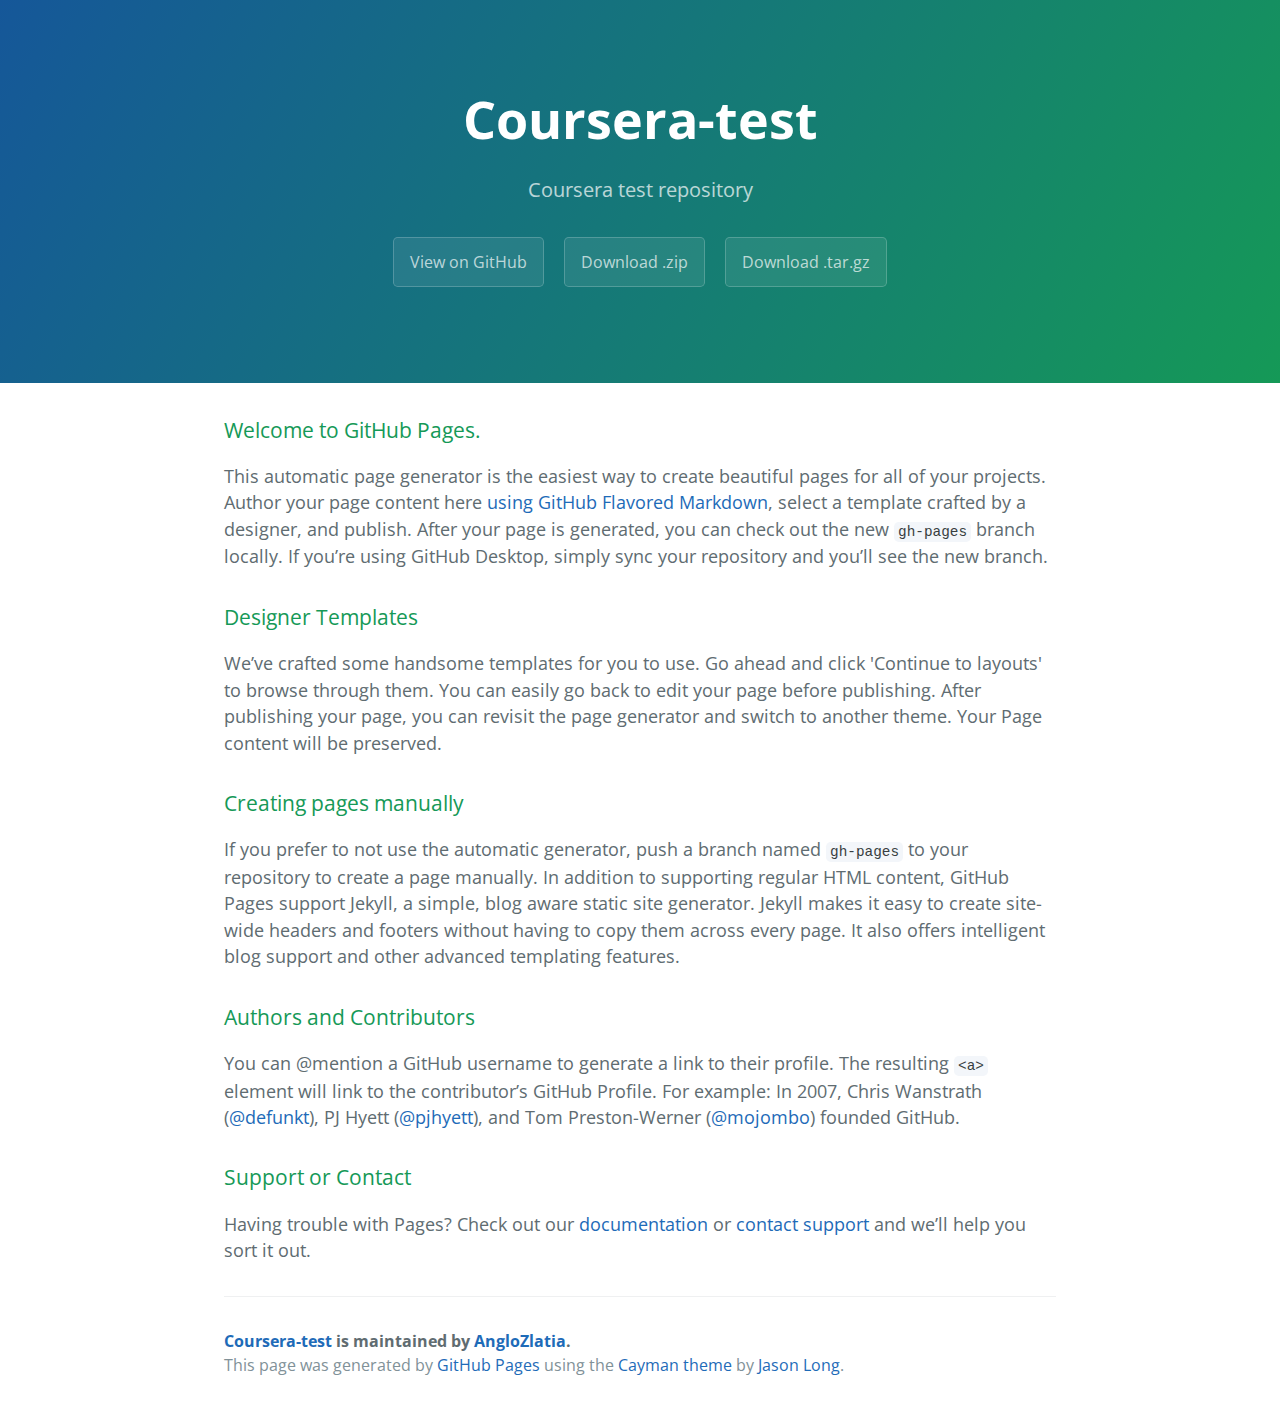
<file: index.html>
<!DOCTYPE html>
<html lang="en-us">
  <head>
    <meta charset="UTF-8">
    <title>Coursera-test by AngloZlatia</title>
    <meta name="viewport" content="width=device-width, initial-scale=1">
    <link rel="stylesheet" type="text/css" href="stylesheets/normalize.css" media="screen">
    <link href='https://fonts.googleapis.com/css?family=Open+Sans:400,700' rel='stylesheet' type='text/css'>
    <link rel="stylesheet" type="text/css" href="stylesheets/stylesheet.css" media="screen">
    <link rel="stylesheet" type="text/css" href="stylesheets/github-light.css" media="screen">
  </head>
  <body>
    <section class="page-header">
      <h1 class="project-name">Coursera-test</h1>
      <h2 class="project-tagline">Coursera test repository</h2>
      <a href="https://github.com/AngloZlatia/coursera-test" class="btn">View on GitHub</a>
      <a href="https://github.com/AngloZlatia/coursera-test/zipball/master" class="btn">Download .zip</a>
      <a href="https://github.com/AngloZlatia/coursera-test/tarball/master" class="btn">Download .tar.gz</a>
    </section>

    <section class="main-content">
      <h3>
<a id="welcome-to-github-pages" class="anchor" href="#welcome-to-github-pages" aria-hidden="true"><span aria-hidden="true" class="octicon octicon-link"></span></a>Welcome to GitHub Pages.</h3>

<p>This automatic page generator is the easiest way to create beautiful pages for all of your projects. Author your page content here <a href="https://guides.github.com/features/mastering-markdown/">using GitHub Flavored Markdown</a>, select a template crafted by a designer, and publish. After your page is generated, you can check out the new <code>gh-pages</code> branch locally. If you’re using GitHub Desktop, simply sync your repository and you’ll see the new branch.</p>

<h3>
<a id="designer-templates" class="anchor" href="#designer-templates" aria-hidden="true"><span aria-hidden="true" class="octicon octicon-link"></span></a>Designer Templates</h3>

<p>We’ve crafted some handsome templates for you to use. Go ahead and click 'Continue to layouts' to browse through them. You can easily go back to edit your page before publishing. After publishing your page, you can revisit the page generator and switch to another theme. Your Page content will be preserved.</p>

<h3>
<a id="creating-pages-manually" class="anchor" href="#creating-pages-manually" aria-hidden="true"><span aria-hidden="true" class="octicon octicon-link"></span></a>Creating pages manually</h3>

<p>If you prefer to not use the automatic generator, push a branch named <code>gh-pages</code> to your repository to create a page manually. In addition to supporting regular HTML content, GitHub Pages support Jekyll, a simple, blog aware static site generator. Jekyll makes it easy to create site-wide headers and footers without having to copy them across every page. It also offers intelligent blog support and other advanced templating features.</p>

<h3>
<a id="authors-and-contributors" class="anchor" href="#authors-and-contributors" aria-hidden="true"><span aria-hidden="true" class="octicon octicon-link"></span></a>Authors and Contributors</h3>

<p>You can @mention a GitHub username to generate a link to their profile. The resulting <code>&lt;a&gt;</code> element will link to the contributor’s GitHub Profile. For example: In 2007, Chris Wanstrath (<a href="https://github.com/defunkt" class="user-mention">@defunkt</a>), PJ Hyett (<a href="https://github.com/pjhyett" class="user-mention">@pjhyett</a>), and Tom Preston-Werner (<a href="https://github.com/mojombo" class="user-mention">@mojombo</a>) founded GitHub.</p>

<h3>
<a id="support-or-contact" class="anchor" href="#support-or-contact" aria-hidden="true"><span aria-hidden="true" class="octicon octicon-link"></span></a>Support or Contact</h3>

<p>Having trouble with Pages? Check out our <a href="https://help.github.com/pages">documentation</a> or <a href="https://github.com/contact">contact support</a> and we’ll help you sort it out.</p>

      <footer class="site-footer">
        <span class="site-footer-owner"><a href="https://github.com/AngloZlatia/coursera-test">Coursera-test</a> is maintained by <a href="https://github.com/AngloZlatia">AngloZlatia</a>.</span>

        <span class="site-footer-credits">This page was generated by <a href="https://pages.github.com">GitHub Pages</a> using the <a href="https://github.com/jasonlong/cayman-theme">Cayman theme</a> by <a href="https://twitter.com/jasonlong">Jason Long</a>.</span>
      </footer>

    </section>

  
  </body>
</html>
</file>
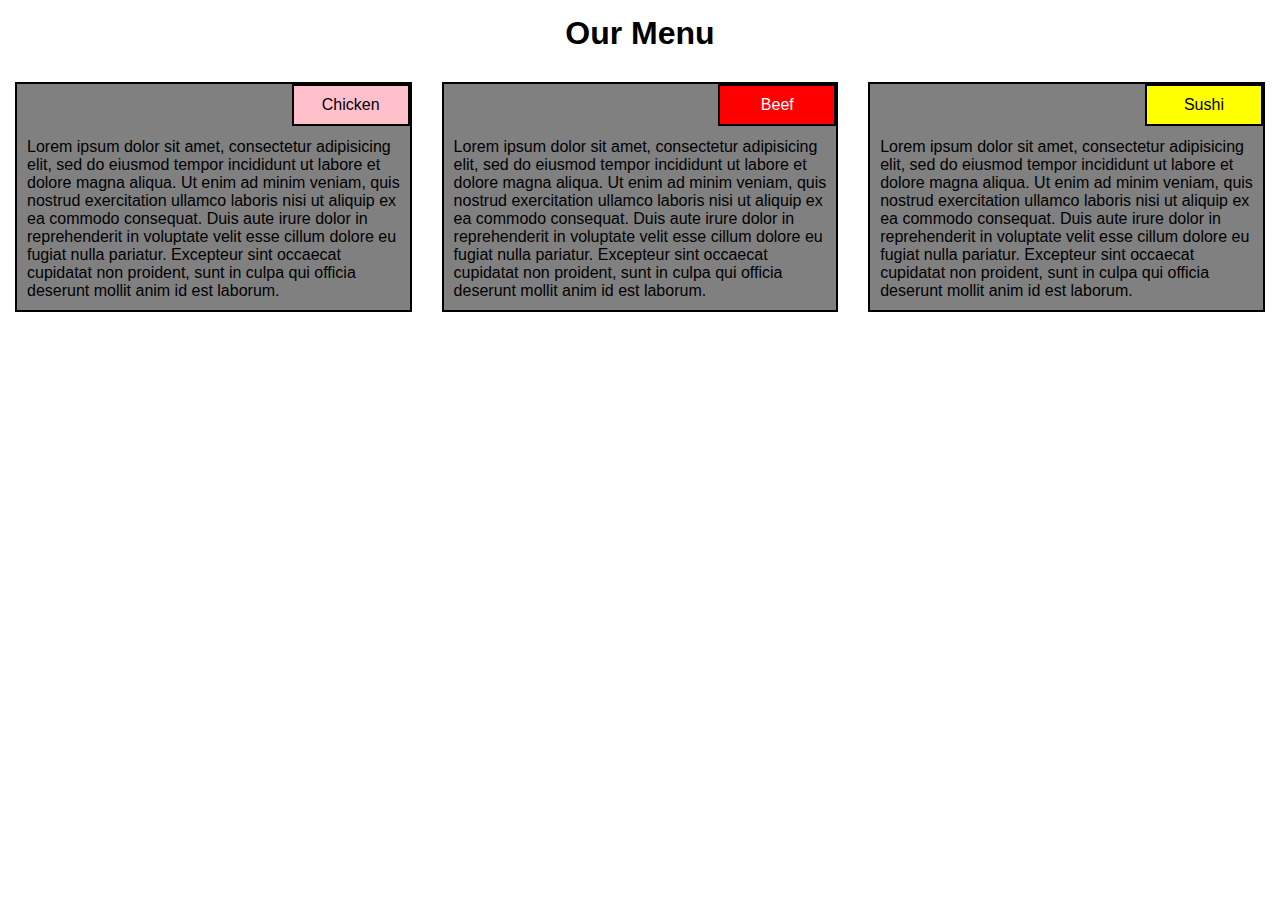
<file: module2-solution/index.html>
<!DOCTYPE html>
<html>
<head>
	<title>Assignment Solution for Module 2</title>
	<meta charset="utf-8">
	<meta name="viewport" content="width=device-width, initial-scale=1">
	<link rel="stylesheet" type="text/css" href="css/styles.css">
</head>
<body>
	<div class="header">
		<h1>Our Menu</h1>
	</div>
	<div class="row">
		<div class="col-lg-4 col-md-6">
			<div class="boxcontent">
				<p class="p1pink">Chicken</p>
				<p class="p2">Lorem ipsum dolor sit amet, consectetur adipisicing elit, sed do eiusmod
				tempor incididunt ut labore et dolore magna aliqua. Ut enim ad minim veniam,
				quis nostrud exercitation ullamco laboris nisi ut aliquip ex ea commodo
				consequat. Duis aute irure dolor in reprehenderit in voluptate velit esse
				cillum dolore eu fugiat nulla pariatur. Excepteur sint occaecat cupidatat non
				proident, sunt in culpa qui officia deserunt mollit anim id est laborum.</p>
			</div>
		</div>
		<div class="col-lg-4 col-md-6">
			<div class="boxcontent">
				<p class="p1red">Beef</p>
				<p class="p2">Lorem ipsum dolor sit amet, consectetur adipisicing elit, sed do eiusmod
				tempor incididunt ut labore et dolore magna aliqua. Ut enim ad minim veniam,
				quis nostrud exercitation ullamco laboris nisi ut aliquip ex ea commodo
				consequat. Duis aute irure dolor in reprehenderit in voluptate velit esse
				cillum dolore eu fugiat nulla pariatur. Excepteur sint occaecat cupidatat non
				proident, sunt in culpa qui officia deserunt mollit anim id est laborum.</p>
			</div>
		</div>
		<div class="col-lg-4 col-md-12">
			<div class="boxcontent">
				<p class="p1yellow">Sushi</p>
				<p class="p2">Lorem ipsum dolor sit amet, consectetur adipisicing elit, sed do eiusmod
				tempor incididunt ut labore et dolore magna aliqua. Ut enim ad minim veniam,
				quis nostrud exercitation ullamco laboris nisi ut aliquip ex ea commodo
				consequat. Duis aute irure dolor in reprehenderit in voluptate velit esse
				cillum dolore eu fugiat nulla pariatur. Excepteur sint occaecat cupidatat non
				proident, sunt in culpa qui officia deserunt mollit anim id est laborum.</p>
			</div>
		</div>
	</div>
	</body
</body>
</html>
</file>
<file: stylesheets/stylesheet.css>
* {
  box-sizing: border-box; }

body {
  padding: 0;
  margin: 0;
  font-family: "Open Sans", "Helvetica Neue", Helvetica, Arial, sans-serif;
  font-size: 16px;
  line-height: 1.5;
  color: #606c71; }

a {
  color: #1e6bb8;
  text-decoration: none; }
  a:hover {
    text-decoration: underline; }

.btn {
  display: inline-block;
  margin-bottom: 1rem;
  color: rgba(255, 255, 255, 0.7);
  background-color: rgba(255, 255, 255, 0.08);
  border-color: rgba(255, 255, 255, 0.2);
  border-style: solid;
  border-width: 1px;
  border-radius: 0.3rem;
  transition: color 0.2s, background-color 0.2s, border-color 0.2s; }
  .btn + .btn {
    margin-left: 1rem; }

.btn:hover {
  color: rgba(255, 255, 255, 0.8);
  text-decoration: none;
  background-color: rgba(255, 255, 255, 0.2);
  border-color: rgba(255, 255, 255, 0.3); }

@media screen and (min-width: 64em) {
  .btn {
    padding: 0.75rem 1rem; } }

@media screen and (min-width: 42em) and (max-width: 64em) {
  .btn {
    padding: 0.6rem 0.9rem;
    font-size: 0.9rem; } }

@media screen and (max-width: 42em) {
  .btn {
    display: block;
    width: 100%;
    padding: 0.75rem;
    font-size: 0.9rem; }
    .btn + .btn {
      margin-top: 1rem;
      margin-left: 0; } }

.page-header {
  color: #fff;
  text-align: center;
  background-color: #159957;
  background-image: linear-gradient(120deg, #155799, #159957); }

@media screen and (min-width: 64em) {
  .page-header {
    padding: 5rem 6rem; } }

@media screen and (min-width: 42em) and (max-width: 64em) {
  .page-header {
    padding: 3rem 4rem; } }

@media screen and (max-width: 42em) {
  .page-header {
    padding: 2rem 1rem; } }

.project-name {
  margin-top: 0;
  margin-bottom: 0.1rem; }

@media screen and (min-width: 64em) {
  .project-name {
    font-size: 3.25rem; } }

@media screen and (min-width: 42em) and (max-width: 64em) {
  .project-name {
    font-size: 2.25rem; } }

@media screen and (max-width: 42em) {
  .project-name {
    font-size: 1.75rem; } }

.project-tagline {
  margin-bottom: 2rem;
  font-weight: normal;
  opacity: 0.7; }

@media screen and (min-width: 64em) {
  .project-tagline {
    font-size: 1.25rem; } }

@media screen and (min-width: 42em) and (max-width: 64em) {
  .project-tagline {
    font-size: 1.15rem; } }

@media screen and (max-width: 42em) {
  .project-tagline {
    font-size: 1rem; } }

.main-content :first-child {
  margin-top: 0; }
.main-content img {
  max-width: 100%; }
.main-content h1, .main-content h2, .main-content h3, .main-content h4, .main-content h5, .main-content h6 {
  margin-top: 2rem;
  margin-bottom: 1rem;
  font-weight: normal;
  color: #159957; }
.main-content p {
  margin-bottom: 1em; }
.main-content code {
  padding: 2px 4px;
  font-family: Consolas, "Liberation Mono", Menlo, Courier, monospace;
  font-size: 0.9rem;
  color: #383e41;
  background-color: #f3f6fa;
  border-radius: 0.3rem; }
.main-content pre {
  padding: 0.8rem;
  margin-top: 0;
  margin-bottom: 1rem;
  font: 1rem Consolas, "Liberation Mono", Menlo, Courier, monospace;
  color: #567482;
  word-wrap: normal;
  background-color: #f3f6fa;
  border: solid 1px #dce6f0;
  border-radius: 0.3rem; }
  .main-content pre > code {
    padding: 0;
    margin: 0;
    font-size: 0.9rem;
    color: #567482;
    word-break: normal;
    white-space: pre;
    background: transparent;
    border: 0; }
.main-content .highlight {
  margin-bottom: 1rem; }
  .main-content .highlight pre {
    margin-bottom: 0;
    word-break: normal; }
.main-content .highlight pre, .main-content pre {
  padding: 0.8rem;
  overflow: auto;
  font-size: 0.9rem;
  line-height: 1.45;
  border-radius: 0.3rem; }
.main-content pre code, .main-content pre tt {
  display: inline;
  max-width: initial;
  padding: 0;
  margin: 0;
  overflow: initial;
  line-height: inherit;
  word-wrap: normal;
  background-color: transparent;
  border: 0; }
  .main-content pre code:before, .main-content pre code:after, .main-content pre tt:before, .main-content pre tt:after {
    content: normal; }
.main-content ul, .main-content ol {
  margin-top: 0; }
.main-content blockquote {
  padding: 0 1rem;
  margin-left: 0;
  color: #819198;
  border-left: 0.3rem solid #dce6f0; }
  .main-content blockquote > :first-child {
    margin-top: 0; }
  .main-content blockquote > :last-child {
    margin-bottom: 0; }
.main-content table {
  display: block;
  width: 100%;
  overflow: auto;
  word-break: normal;
  word-break: keep-all; }
  .main-content table th {
    font-weight: bold; }
  .main-content table th, .main-content table td {
    padding: 0.5rem 1rem;
    border: 1px solid #e9ebec; }
.main-content dl {
  padding: 0; }
  .main-content dl dt {
    padding: 0;
    margin-top: 1rem;
    font-size: 1rem;
    font-weight: bold; }
  .main-content dl dd {
    padding: 0;
    margin-bottom: 1rem; }
.main-content hr {
  height: 2px;
  padding: 0;
  margin: 1rem 0;
  background-color: #eff0f1;
  border: 0; }

@media screen and (min-width: 64em) {
  .main-content {
    max-width: 64rem;
    padding: 2rem 6rem;
    margin: 0 auto;
    font-size: 1.1rem; } }

@media screen and (min-width: 42em) and (max-width: 64em) {
  .main-content {
    padding: 2rem 4rem;
    font-size: 1.1rem; } }

@media screen and (max-width: 42em) {
  .main-content {
    padding: 2rem 1rem;
    font-size: 1rem; } }

.site-footer {
  padding-top: 2rem;
  margin-top: 2rem;
  border-top: solid 1px #eff0f1; }

.site-footer-owner {
  display: block;
  font-weight: bold; }

.site-footer-credits {
  color: #819198; }

@media screen and (min-width: 64em) {
  .site-footer {
    font-size: 1rem; } }

@media screen and (min-width: 42em) and (max-width: 64em) {
  .site-footer {
    font-size: 1rem; } }

@media screen and (max-width: 42em) {
  .site-footer {
    font-size: 0.9rem; } }
</file>
<file: stylesheets/github-light.css>
/*
The MIT License (MIT)

Copyright (c) 2016 GitHub, Inc.

Permission is hereby granted, free of charge, to any person obtaining a copy
of this software and associated documentation files (the "Software"), to deal
in the Software without restriction, including without limitation the rights
to use, copy, modify, merge, publish, distribute, sublicense, and/or sell
copies of the Software, and to permit persons to whom the Software is
furnished to do so, subject to the following conditions:

The above copyright notice and this permission notice shall be included in all
copies or substantial portions of the Software.

THE SOFTWARE IS PROVIDED "AS IS", WITHOUT WARRANTY OF ANY KIND, EXPRESS OR
IMPLIED, INCLUDING BUT NOT LIMITED TO THE WARRANTIES OF MERCHANTABILITY,
FITNESS FOR A PARTICULAR PURPOSE AND NONINFRINGEMENT. IN NO EVENT SHALL THE
AUTHORS OR COPYRIGHT HOLDERS BE LIABLE FOR ANY CLAIM, DAMAGES OR OTHER
LIABILITY, WHETHER IN AN ACTION OF CONTRACT, TORT OR OTHERWISE, ARISING FROM,
OUT OF OR IN CONNECTION WITH THE SOFTWARE OR THE USE OR OTHER DEALINGS IN THE
SOFTWARE.

*/

.pl-c /* comment */ {
  color: #969896;
}

.pl-c1 /* constant, variable.other.constant, support, meta.property-name, support.constant, support.variable, meta.module-reference, markup.raw, meta.diff.header */,
.pl-s .pl-v /* string variable */ {
  color: #0086b3;
}

.pl-e /* entity */,
.pl-en /* entity.name */ {
  color: #795da3;
}

.pl-smi /* variable.parameter.function, storage.modifier.package, storage.modifier.import, storage.type.java, variable.other */,
.pl-s .pl-s1 /* string source */ {
  color: #333;
}

.pl-ent /* entity.name.tag */ {
  color: #63a35c;
}

.pl-k /* keyword, storage, storage.type */ {
  color: #a71d5d;
}

.pl-s /* string */,
.pl-pds /* punctuation.definition.string, string.regexp.character-class */,
.pl-s .pl-pse .pl-s1 /* string punctuation.section.embedded source */,
.pl-sr /* string.regexp */,
.pl-sr .pl-cce /* string.regexp constant.character.escape */,
.pl-sr .pl-sre /* string.regexp source.ruby.embedded */,
.pl-sr .pl-sra /* string.regexp string.regexp.arbitrary-repitition */ {
  color: #183691;
}

.pl-v /* variable */ {
  color: #ed6a43;
}

.pl-id /* invalid.deprecated */ {
  color: #b52a1d;
}

.pl-ii /* invalid.illegal */ {
  color: #f8f8f8;
  background-color: #b52a1d;
}

.pl-sr .pl-cce /* string.regexp constant.character.escape */ {
  font-weight: bold;
  color: #63a35c;
}

.pl-ml /* markup.list */ {
  color: #693a17;
}

.pl-mh /* markup.heading */,
.pl-mh .pl-en /* markup.heading entity.name */,
.pl-ms /* meta.separator */ {
  font-weight: bold;
  color: #1d3e81;
}

.pl-mq /* markup.quote */ {
  color: #008080;
}

.pl-mi /* markup.italic */ {
  font-style: italic;
  color: #333;
}

.pl-mb /* markup.bold */ {
  font-weight: bold;
  color: #333;
}

.pl-md /* markup.deleted, meta.diff.header.from-file */ {
  color: #bd2c00;
  background-color: #ffecec;
}

.pl-mi1 /* markup.inserted, meta.diff.header.to-file */ {
  color: #55a532;
  background-color: #eaffea;
}

.pl-mdr /* meta.diff.range */ {
  font-weight: bold;
  color: #795da3;
}

.pl-mo /* meta.output */ {
  color: #1d3e81;
}
</file>
<file: module2-solution/css/styles.css>
* {
	box-sizing: border-box;
	margin: 0px;
	font-family: sans-serif;
	background-color: white;
}

.boxcontent {
  border: 2px solid black;
  background-color: grey;
  margin: 15px;
}

p {
	padding: 10px;
}

.p1pink {
	border: 2px solid black;
	float: right;
	background-color: pink;
	margin-bottom: 2px;
	color: black;
	width: 30%;
	text-align: center;
}


.p1red {
    border: 2px solid black;
	float: right;
	background-color: red;
	margin-bottom: 2px;
	color: white;
	width: 30%;
	text-align: center;
}

.p1yellow {
    border: 2px solid black;
	float: right;
	background-color: yellow;
	margin-bottom: 2px;
	color: black;
	width: 30%;
	text-align: center;
}

.p2 {
	border: 0px;
	clear: right;
	background-color: grey;
	color: black;
}
/* Simple Responsive Framework. */
.row {
  width: 100%;
}

.header {
	text-align: center;
}

h1 {
	padding: 15px;
}


/********** Large devices only **********/
@media (min-width: 992px) {
  .col-lg-1, .col-lg-2, .col-lg-3, .col-lg-4, .col-lg-5, .col-lg-6, .col-lg-7, .col-lg-8, .col-lg-9, .col-lg-10, .col-lg-11, .col-lg-12 {
    float: left;
    border: 0px;
  }
  .col-lg-1 {
    width: 8.33%;
  }
  .col-lg-2 {
    width: 16.66%;
  }
  .col-lg-3 {
    width: 25%;
  }
  .col-lg-4 {
    width: 33.33%;
  }
  .col-lg-5 {
    width: 41.66%;
  }
  .col-lg-6 {
    width: 50%;
  }
  .col-lg-7 {
    width: 58.33%;
  }
  .col-lg-8 {
    width: 66.66%;
  }
  .col-lg-9 {
    width: 74.99%;
  }
  .col-lg-10 {
    width: 83.33%;
  }
  .col-lg-11 {
    width: 91.66%;
  }
  .col-lg-12 {
    width: 100%;
  }
}

/********** Medium devices only **********/
@media (min-width: 768px) and (max-width: 991px) {
  .col-md-1, .col-md-2, .col-md-3, .col-md-4, .col-md-5, .col-md-6, .col-md-7, .col-md-8, .col-md-9, .col-md-10, .col-md-11, .col-md-12 {
    float: left;
    border: 0px;
  }
  .col-md-1 {
    width: 8.33%;
  }
  .col-md-2 {
    width: 16.66%;
  }
  .col-md-3 {
    width: 25%;
  }
  .col-md-4 {
    width: 33.33%;
  }
  .col-md-5 {
    width: 41.66%;
  }
  .col-md-6 {
    width: 50%;
  }
  .col-md-7 {
    width: 58.33%;
  }
  .col-md-8 {
    width: 66.66%;
  }
  .col-md-9 {
    width: 74.99%;
  }
  .col-md-10 {
    width: 83.33%;
  }
  .col-md-11 {
    width: 91.66%;
  }
  .col-md-12 {
    width: 100%;
  }
}
</file>
